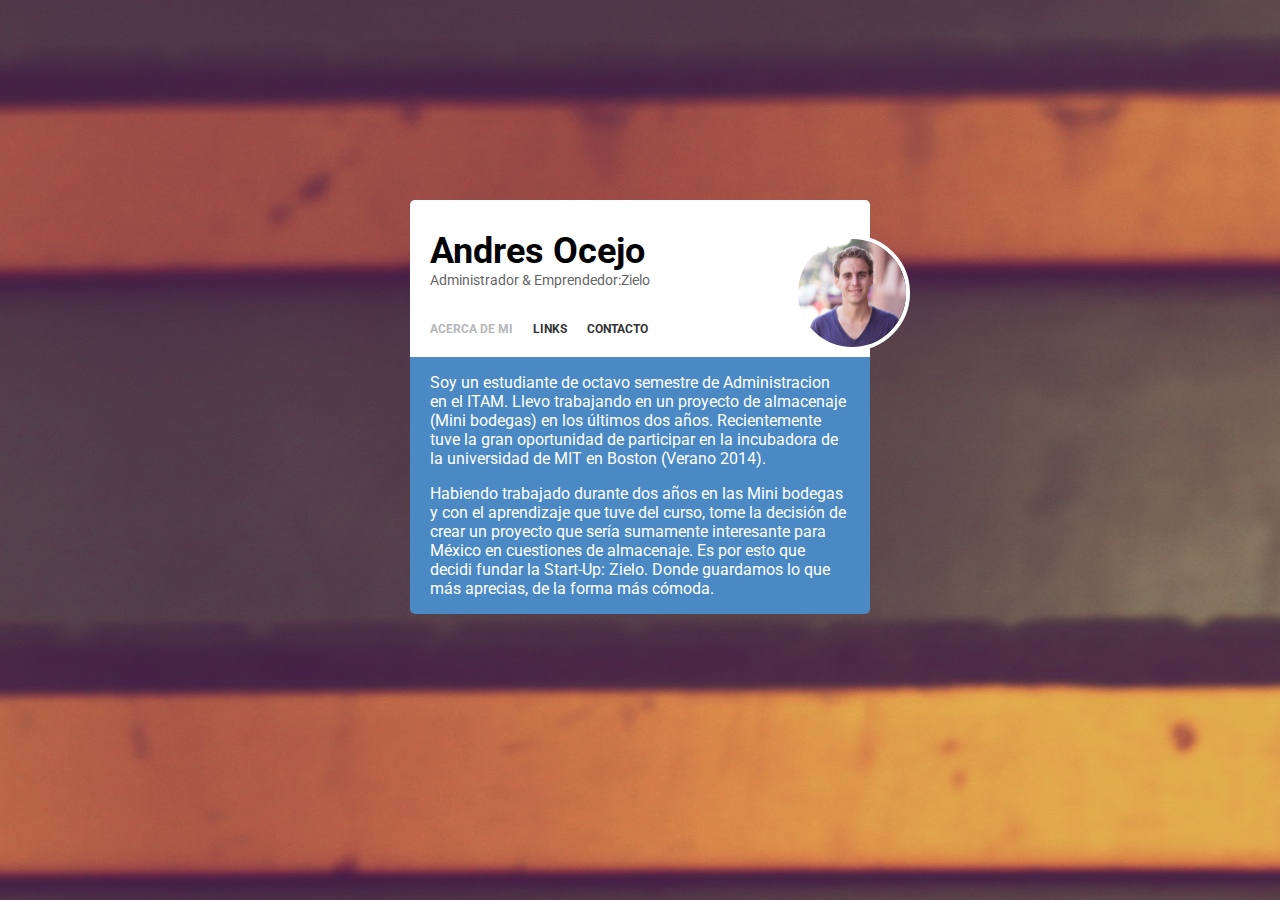
<file: index.html>
<!DOCTYPE html>
<html>
    <head>
        <title> Perfil Andres Ocejo </title>
        <meta charset="utf-8">
        <link href='http://fonts.googleapis.com/css?family=Roboto' rel='stylesheet' type='text/css'>
        <link rel="stylesheet" href="css/style.css">
    </head>
   
     <body>
        <div id="miperfil">        
<!--Titulo -->   
        <header>
           <section class="extracto">
            <h1>Andres Ocejo </h1>
            <p> Administrador & Emprendedor:Zielo</p>
<!--Importar Imagen -->   
            <div class="avatar">
            <img src="img/yo.jpg" alt="Mi foto">
            </div>
            </section>
            
 <nav>
     <ul>
            <li class="activo"> 
            <a href="index.html"> Acerca de  Mi</a>
            </li>
            <li>
            <a href="links.html"> Links</a>
            </li>
            <li>
            <a href="contacto.html"> Contacto</a>
            </li>
    </ul> 
 </nav>
        </header>
        <main>
            <section class="bio">
            
            <p>Soy un estudiante de octavo semestre de Administracion en el ITAM. Llevo trabajando en un proyecto de almacenaje (Mini bodegas) en los últimos dos años. Recientemente tuve la gran oportunidad de participar en la incubadora de la universidad de MIT en Boston (Verano 2014). 
             </p>   
          
            <p> 
            Habiendo trabajado durante dos años en las Mini bodegas y con el aprendizaje que tuve del curso, tome la decisión de crear un proyecto que sería sumamente interesante para México en cuestiones de almacenaje. Es por esto que decidi fundar la Start-Up: Zielo. Donde guardamos lo que más aprecias, de la forma más cómoda.
            </p>  
            </section>
        </main>   
        </div>
    </body>   
</html>
</file>
<file: css/style.css>
body {
    background-image: url("../img/Pies%20de%20fondo.jpg");
    font-family: 'Roboto', sans-serif;
    
}

#miperfil{
    background-color: #4a89c4;
    width: 460px;
    position:absolute;
    left: 50%;
    top: 50%;
    margin-left: -230px;
    margin-top: -250px;
    border-radius: 5px;   
}

#miperfil header{
  background-color: white;   
    border-radius: 5px 5px 0 0;
}

#miperfil header .extracto {
 padding: 30px 20px 30px 20px;
    position: relative;
}

#miperfil header .extracto .avatar{
     position: absolute;
     width:108px;
     height:108px;
    top: 35px;
     right:-40px;
     border-radius: 250px;
     border: 4px solid white;
    overflow: hidden;
}

#miperfil header .extracto .avatar img{
    width: 100%;
    height: auto;
}

#miperfil header .extracto h1 {
 margin: 0;
    font-size: 36px;
    font-weight: 700;
}

#miperfil header .extracto p {  
  margin: 0px;
    font-size: 14px;
    font-weight: normal;
    color: #666666;    
}

#miperfil header nav ul { 
    list-style: none;
    margin: 0px;
    padding: 0px;   
    overflow: hidden;
}

#miperfil header nav ul li { 
    float: left;
    margin-left: 20px;
    margin-bottom: 20px;
}

#miperfil header nav ul li a { 
  text-transform: uppercase;
  text-decoration: none;
    font-size: 12px;
    font-weight: bold;
    color: #333333;
}

#miperfil header nav ul li.activo a { 
    color: #b4b6b8;
}

main .bio{
    padding-left: 20px;
    padding-right: 20px;
}

main .bio p {
    color: white;
}
</file>
